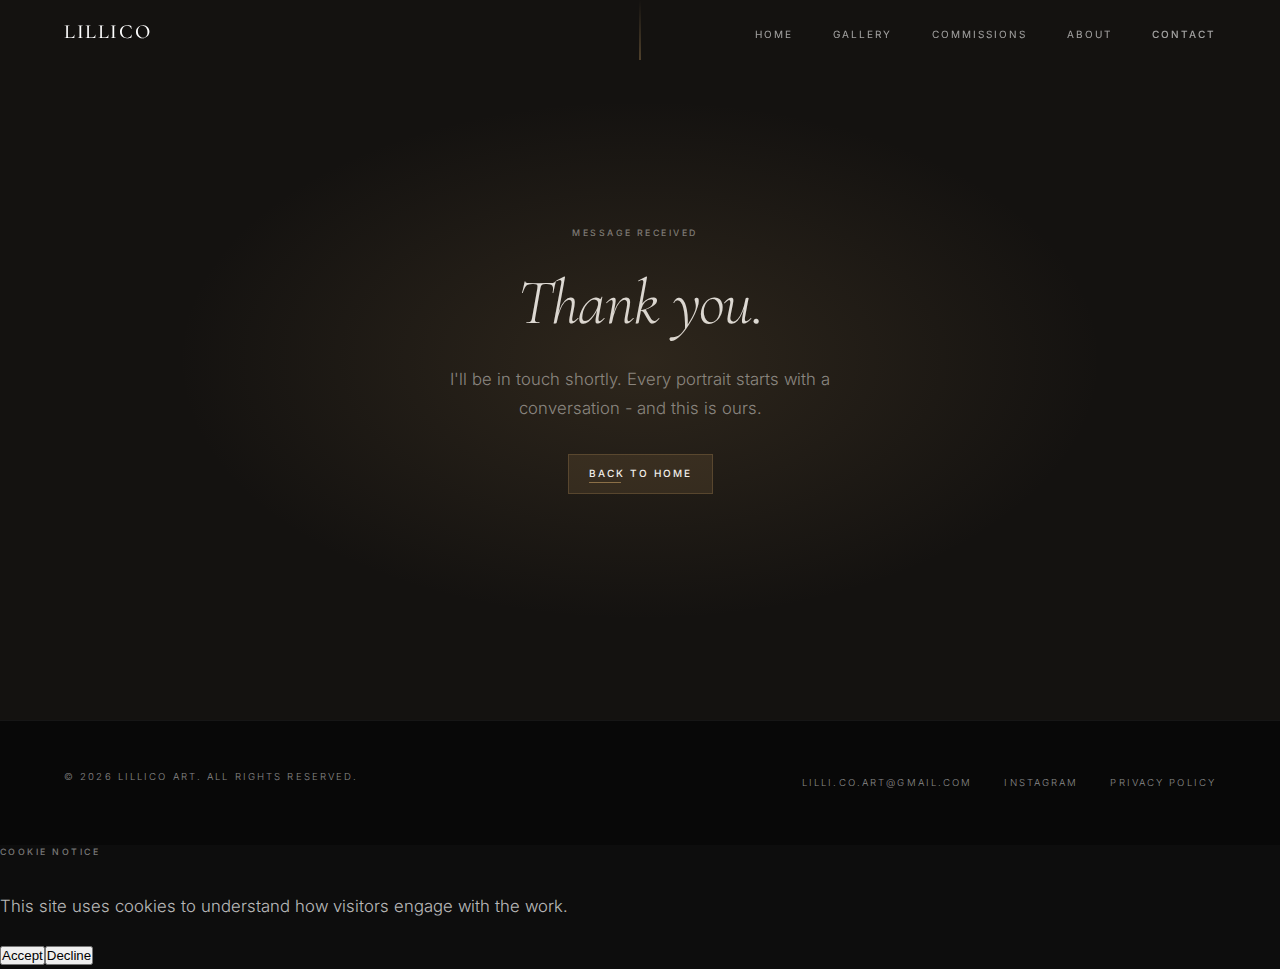
<file: thank-you.html>
<!DOCTYPE html>
<html lang="en">
<head>
  <meta charset="UTF-8">
  <meta name="viewport" content="width=device-width, initial-scale=1.0">
  <meta name="robots" content="noindex, follow">
  <link rel="canonical" href="https://www.lillicoart.com/thank-you.html">
  <meta name="description" content="Thank you for getting in touch with Lillico Art.">
  <title>Message Sent | Lillico Art</title>
  <link rel="preconnect" href="https://fonts.googleapis.com">
  <link rel="preconnect" href="https://fonts.gstatic.com" crossorigin>

  <!-- Google Fonts — async (non-render-blocking) -->
  <link rel="preload" href="https://fonts.googleapis.com/css2?family=Cormorant+Garamond:ital,wght@0,300;0,400;0,500;1,300;1,400;1,500&family=Inter:wght@300;400;500&display=swap" as="style" onload="this.onload=null;this.rel='stylesheet'">
  <noscript><link href="https://fonts.googleapis.com/css2?family=Cormorant+Garamond:ital,wght@0,300;0,400;0,500;1,300;1,400;1,500&family=Inter:wght@300;400;500&display=swap" rel="stylesheet"></noscript>
  <link rel="stylesheet" href="styles.css">
</head>
<body>
  <nav>
    <div class="nav-container">
      <a href="index.html" class="nav-brand">Lillico</a>
      <button class="nav-toggle" aria-label="Toggle navigation" aria-expanded="false">
        <span></span><span></span><span></span>
      </button>
      <ul class="nav-menu">
        <li><a href="index.html" class="nav-link">Home</a></li>
        <li><a href="gallery.html" class="nav-link">Gallery</a></li>
        <li><a href="commissions.html" class="nav-link">Commissions</a></li>
        <li><a href="about.html" class="nav-link">About</a></li>
        <li><a href="index.html#contact" class="nav-link nav-link-cta">Contact</a></li>
      </ul>
    </div>
  </nav>

  <section class="contact-minimal" style="min-height: 80vh; display: flex; align-items: center;">
    <div class="contact-minimal__inner" style="text-align: center;">
      <p class="label">Message Received</p>
      <h2>Thank you.</h2>
      <p style="max-width: 40ch; margin: 0 auto 2rem; color: var(--silver);">
        I'll be in touch shortly. Every portrait starts with a conversation - and this is ours.
      </p>
      <a href="index.html" class="btn-submit" style="display: inline-block; text-decoration: none;">Back to Home</a>
    </div>
  </section>

  <footer class="site-footer">
    <div class="footer-inner">
      <p class="footer-copy">&copy; 2026 Lillico Art. All rights reserved.</p>
      <div class="footer-links">
        <a href="mailto:lilli.co.art@gmail.com">lilli.co.art@gmail.com</a>
        <a href="https://www.instagram.com/lilli.coart/" target="_blank" rel="noopener noreferrer">Instagram</a>
        <a href="privacy.html">Privacy Policy</a>
      </div>
    </div>
  </footer>

  <script defer src="cookie-consent.js"></script>
  <script defer src="navigation.js"></script>
</body>
</html>
</file>
<file: styles.css>
/* ============================================
   LILLICO ART — Design System & Base Styles
   "A site that feels drawn, not built."
   Vanilla CSS · Lenis · GSAP · Mobile-first
   ============================================ */

/* --- CSS Custom Properties --- */
:root {
  /* Colour palette */
  --ink: #0d0d0d;
  --graphite: #4a4a4a;
  --slate: #6b6b6b;
  --silver: #8a8a8a;
  --paper: #f5f3f0;
  --canvas: #eae6e1;
  --umber: #8b6f47;
  --white: #ffffff;

  /* Fluid typography scale (clamp: mobile → desktop) */
  --text-xs: clamp(0.7rem, 0.65rem + 0.25vw, 0.8rem);
  --text-sm: clamp(0.8rem, 0.75rem + 0.25vw, 0.9rem);
  --text-base: clamp(0.95rem, 0.9rem + 0.25vw, 1.05rem);
  --text-md: clamp(1.1rem, 1rem + 0.5vw, 1.3rem);
  --text-lg: clamp(1.4rem, 1.2rem + 1vw, 1.8rem);
  --text-xl: clamp(1.8rem, 1.4rem + 2vw, 2.8rem);
  --text-2xl: clamp(2.4rem, 1.8rem + 3vw, 4rem);
  --text-3xl: clamp(3rem, 2rem + 4vw, 5.5rem);

  /* Warm shadow system */
  --shadow-sm: 0 1px 3px rgba(180, 140, 100, 0.08);
  --shadow-md: 0 4px 12px rgba(180, 140, 100, 0.1);
  --shadow-lg: 0 8px 30px rgba(180, 140, 100, 0.12);
  --shadow-xl: 0 16px 50px rgba(180, 140, 100, 0.15);

  /* Spacing */
  --space-xs: 0.5rem;
  --space-sm: 1rem;
  --space-md: 1.5rem;
  --space-lg: 2rem;
  --space-xl: 3rem;
  --space-2xl: 5rem;
  --space-3xl: 8rem;

  /* Layout */
  --max-width: 1200px;
  --max-width-narrow: 800px;

  /* Section padding */
  --section-padding-desktop: 6rem 5%;

  /* Transitions */
  --transition-fast: 150ms cubic-bezier(0.4, 0, 0.2, 1);
  --transition-base: 300ms cubic-bezier(0.4, 0, 0.2, 1);
  --transition-slow: 600ms cubic-bezier(0.4, 0, 0.2, 1);

  /* Easing */
  --ease-out-expo: cubic-bezier(0.16, 1, 0.3, 1);

  /* Letter spacing */
  --tracking-wide: 0.2em;
  --tracking-widest: 0.22em;

  /* Border */
  --border-hair: 1px solid rgba(74, 74, 74, 0.2);
  --border-umber: 1px solid rgba(139, 111, 71, 0.3);
}


/* --- Reset & Base --- */
*,
*::before,
*::after {
  box-sizing: border-box;
  margin: 0;
  padding: 0;
}

a, button, input, select, textarea {
  transition: color var(--transition-fast),
              background-color var(--transition-fast),
              border-color var(--transition-fast),
              opacity var(--transition-fast);
}

img {
  max-width: 100%;
  height: auto;
  display: block;
  image-rendering: -webkit-optimize-contrast;
}

html {
  -webkit-text-size-adjust: 100%;
  /* Lenis handles smooth scroll — remove native */
}


/* --- Typography --- */

h1, h2, h3, h4 {
  font-family: 'Cormorant Garamond', Georgia, serif;
  font-weight: 300;
  font-style: italic;
  line-height: 1.1;
  letter-spacing: -0.02em;
  color: rgba(255,255,255,0.92);
}

h5, h6 {
  font-family: 'Cormorant Garamond', Georgia, serif;
  font-weight: 500;
  line-height: 1.1;
  letter-spacing: -0.01em;
  color: rgba(255,255,255,0.92);
}

h1 { font-size: var(--text-3xl); }
h2 { font-size: clamp(2.5rem, 5vw, 4.5rem); line-height: 0.95; }
h3 { font-size: var(--text-xl); }
h4 { font-size: var(--text-lg); }
h5 { font-size: var(--text-md); }
h6 { font-size: var(--text-base); font-weight: 600; }

/* Section title — editorial scale */
.section-title {
  font-family: 'Cormorant Garamond', serif;
  font-size: clamp(2.8rem, 5.5vw, 5rem);
  font-weight: 300;
  font-style: italic;
  line-height: 0.95;
  letter-spacing: -0.025em;
  color: rgba(255,255,255,0.92);
}

.section-title em {
  font-style: normal; /* Upright within italic — visual tension */
  color: var(--umber);
}

/* Eyebrow / gallery label */
.label {
  font-family: 'Inter', sans-serif;
  font-size: 0.55rem;
  font-weight: 500;
  letter-spacing: 0.28em;
  text-transform: uppercase;
  color: rgba(255,255,255,0.45);
  margin-bottom: 2rem;
}

/* Body — dark is the default */
body {
  font-family: 'Inter', sans-serif;
  font-size: var(--text-base);
  font-weight: 300;
  line-height: 1.7;
  color: rgba(255,255,255,0.72);
  background-color: var(--ink);
  -webkit-font-smoothing: antialiased;
  -moz-osx-font-smoothing: grayscale;
  /* Start hidden — GSAP fades in. CSS animation failsafe ensures
     body becomes visible even if CDN scripts fail to load. */
  opacity: 0;
  animation: body-failsafe 0.4s ease 2s forwards;
}

/* Homepage — longer failsafe delay for opening sequence */
body.home {
  opacity: 0;
  animation: body-failsafe 0.4s ease 3.5s forwards;
}

/* Failsafe: if GSAP never fires, CSS reveals the page */
@keyframes body-failsafe {
  to { opacity: 1; }
}

/* --- Page-draw line — charcoal mark on load --- */
.page-draw {
  position: fixed;
  top: 0; left: 0;
  width: 100%;
  height: 1px;
  background: var(--umber);
  transform: scaleX(0);
  transform-origin: left;
  animation: drawLine 0.5s cubic-bezier(0.4, 0, 0.2, 1) 0s forwards,
             fadeOutLine 0.3s ease 0.6s forwards;
  z-index: 9999;
}

@keyframes drawLine {
  to { transform: scaleX(1); }
}

@keyframes fadeOutLine {
  to { opacity: 0; pointer-events: none; }
}

p {
  margin-bottom: 1.2em;
  max-width: 65ch;
}

p:last-child {
  margin-bottom: 0;
}

a {
  color: var(--umber);
  text-decoration: none;
}

a:hover {
  color: var(--white);
}

strong { font-weight: 500; }

small {
  font-size: var(--text-sm);
  color: var(--silver);
}

blockquote {
  border-left: 2px solid var(--umber);
  padding-left: var(--space-md);
  font-family: 'Cormorant Garamond', serif;
  font-size: var(--text-md);
  font-style: italic;
  color: var(--slate);
}

/* --- Light sections — earned contrast moments --- */
.section-light {
  background: var(--paper);
  color: var(--graphite);
}

.section-light h1,
.section-light h2,
.section-light h3,
.section-light h4 {
  color: var(--ink);
}

.section-light p {
  color: var(--graphite);
}

.section-light .label {
  color: var(--silver);
}

.section-light a { color: var(--umber); }
.section-light a:hover { color: var(--ink); }
.section-light .btn-primary { color: var(--ink); }

/* Canvas-toned light sections */
.section-canvas {
  background: var(--canvas);
  color: var(--graphite);
}

.section-canvas h1,
.section-canvas h2,
.section-canvas h3,
.section-canvas h4 {
  color: var(--ink);
}

.section-canvas p { color: var(--graphite); }
.section-canvas .label { color: var(--silver); }
.section-canvas a { color: var(--umber); }
.section-canvas a:hover { color: var(--ink); }
.section-canvas .btn-primary { color: var(--ink); }


/* --- Utility --- */
.sr-only {
  position: absolute;
  width: 1px;
  height: 1px;
  padding: 0;
  margin: -1px;
  overflow: hidden;
  clip: rect(0, 0, 0, 0);
  white-space: nowrap;
  border-width: 0;
}

.text-center { text-align: center; }
.text-upper {
  text-transform: uppercase;
  letter-spacing: 0.08em;
}


/* --- Section Layout --- */
.section {
  padding: var(--space-2xl) var(--space-md);
}

.section-inner {
  max-width: var(--max-width);
  margin: 0 auto;
}

.section-narrow {
  max-width: var(--max-width-narrow);
  margin: 0 auto;
}

@media (min-width: 768px) {
  .section {
    padding: var(--space-2xl) var(--space-xl);
  }
}

@media (min-width: 1024px) {
  .section {
    padding: var(--space-3xl) var(--space-xl);
  }
}


/* ============================================
   NAVIGATION
   ============================================ */

nav {
  position: fixed;
  top: 0;
  left: 0;
  right: 0;
  z-index: 1000;
  background: transparent;
  border-bottom: 1px solid transparent;
  transition: background var(--transition-base), border-color var(--transition-base);
}

nav.scrolled {
  background: rgba(13, 13, 13, 0.92);
  backdrop-filter: blur(12px);
  -webkit-backdrop-filter: blur(12px);
  border-bottom-color: rgba(255, 255, 255, 0.06);
}

body.page-interior nav {
  background: rgba(13, 13, 13, 0.92);
  backdrop-filter: blur(12px);
  -webkit-backdrop-filter: blur(12px);
  border-bottom-color: rgba(255, 255, 255, 0.06);
}

.nav-container {
  display: flex;
  align-items: center;
  justify-content: space-between;
  width: 100%;
  max-width: 100%;
  padding: 0 5%;
  height: 64px;
}

.nav-brand {
  flex-shrink: 0;
  font-family: 'Cormorant Garamond', 'Palatino Linotype', 'Book Antiqua', Palatino, serif;
  font-size: 1.25rem;
  font-weight: 500;
  letter-spacing: 0.08em;
  color: var(--white);
  text-decoration: none;
  text-transform: uppercase;
}

.nav-brand:hover {
  color: var(--umber);
}

.nav-logo {
  height: 62px;
  width: auto;
  display: block;
}

/* Hamburger toggle */
.nav-toggle {
  display: flex;
  flex-direction: column;
  gap: 5px;
  background: none;
  border: none;
  cursor: pointer;
  padding: 4px;
  z-index: 1001;
}

.nav-toggle span {
  display: block;
  width: 24px;
  height: 1px;
  background: var(--white);
  transition: transform var(--transition-base), opacity var(--transition-fast);
  transform-origin: center;
}

.nav-toggle[aria-expanded="true"] span:nth-child(1) {
  transform: translateY(6px) rotate(45deg);
}

.nav-toggle[aria-expanded="true"] span:nth-child(2) {
  opacity: 0;
}

.nav-toggle[aria-expanded="true"] span:nth-child(3) {
  transform: translateY(-6px) rotate(-45deg);
}

/* Nav links */
.nav-link {
  font-family: 'Inter', sans-serif;
  font-size: 0.625rem;
  font-weight: 400;
  letter-spacing: var(--tracking-wide);
  text-transform: uppercase;
  color: rgba(255, 255, 255, 0.6);
  text-decoration: none;
  transition: color var(--transition-fast);
  padding: 0.25em 0;
  position: relative;
}

.nav-link::after {
  content: '';
  position: absolute;
  bottom: -2px;
  left: 0;
  right: 0;
  height: 1px;
  background: var(--umber);
  transform: scaleX(0);
  transform-origin: left;
  transition: transform var(--transition-base);
}

.nav-link:hover { color: var(--white); }
.nav-link:hover::after { transform: scaleX(1); }

.nav-link.active {
  color: var(--white);
}

.nav-link.active::after {
  transform: scaleX(1);
}

.nav-link-cta {
  color: var(--umber);
  font-weight: 500;
}

.nav-link-cta:hover { color: #a8895c; }
.nav-link-cta.active { color: var(--umber); }

/* Nav menu — mobile: full-screen overlay */
.nav-menu {
  list-style: none;
  position: fixed;
  inset: 0;
  background: var(--ink);
  display: none;
  flex-direction: column;
  align-items: center;
  justify-content: center;
  gap: 2.5rem;
  z-index: 999;
  margin: 0;
  padding: 0;
}

.nav-menu.is-open { display: flex; }

.nav-menu .nav-link {
  font-size: 0.9rem;
  color: rgba(255, 255, 255, 0.7);
}

/* Desktop nav */
@media (min-width: 768px) {
  .nav-toggle { display: none; }

  .nav-menu {
    position: static;
    display: flex;
    flex-direction: row;
    background: transparent;
    gap: 2.5rem;
    inset: auto;
    z-index: auto;
  }

  .nav-menu .nav-link {
    font-size: 0.625rem;
    color: rgba(255, 255, 255, 0.6);
  }
}

body.page-interior { padding-top: 64px; }
body.nav-open { overflow: hidden; }


/* ============================================
   HERO — 100svh, art dominates
   ============================================ */

.hero {
  position: relative;
  height: 85svh;
  overflow: hidden;
  background: var(--ink);
}

.hero-image {
  position: absolute;
  inset: 0;
  width: 100%;
  height: 100%;
  object-fit: cover;
  object-position: center center;
}

/* Gradient overlay — real element for GSAP control */
.hero-gradient {
  position: absolute;
  inset: 0;
  background: linear-gradient(
    to top,
    rgba(13, 13, 13, 0.88) 0%,
    transparent 65%
  );
  z-index: 1;
}

.hero-content {
  position: absolute;
  bottom: 0;
  left: 0;
  right: 0;
  padding: 0 5% 5vh;
  z-index: 2;
}

.hero-eyebrow {
  font-family: 'Inter', sans-serif;
  font-size: 0.55rem;
  font-weight: 500;
  letter-spacing: 0.28em;
  text-transform: uppercase;
  color: rgba(255, 255, 255, 0.55);
  margin-bottom: 1rem;
}

.hero-title {
  font-family: 'Cormorant Garamond', serif;
  font-size: clamp(3rem, 8vw, 6.5rem);
  font-weight: 300;
  font-style: italic;
  color: var(--white);
  line-height: 1.0;
  margin-bottom: 1.5rem;
  max-width: 700px;
}

/* Hero CTA — text with extending line */
.hero-cta {
  display: inline-flex;
  align-items: center;
  gap: 0.75rem;
  font-family: 'Inter', sans-serif;
  font-size: 0.625rem;
  font-weight: 500;
  letter-spacing: var(--tracking-wide);
  text-transform: uppercase;
  color: var(--white);
  text-decoration: none;
}

.hero-cta::after {
  content: '';
  display: block;
  width: 48px;
  height: 1px;
  background: var(--umber);
  transition: width var(--transition-base);
}

.hero-cta:hover { color: var(--white); }
.hero-cta:hover::after { width: 72px; }

/* Nav links wrapper — for GSAP targeting */
.nav-links {
  display: contents;
}


/* ============================================
   COMPOSITION SPLIT — Horizontal tension
   ============================================ */

.composition-split {
  display: grid;
  grid-template-columns: 2fr 3fr;
  align-items: center;
  background: var(--ink);
  overflow: hidden;
  max-height: 85vh;
}

.composition-split__text {
  padding: 10vh 6vw 10vh 5%;
}

.composition-heading {
  font-family: 'Cormorant Garamond', serif;
  font-size: clamp(2.4rem, 4vw, 4.2rem);
  font-weight: 300;
  font-style: italic;
  color: var(--white);
  line-height: 1.05;
  letter-spacing: -0.02em;
  margin-bottom: 2rem;
}

.composition-heading em {
  font-style: normal;
  color: var(--umber);
}

/* Text CTA with extending line */
.text-cta {
  display: inline-flex;
  align-items: center;
  gap: 1rem;
  font-family: 'Inter', sans-serif;
  font-size: 0.625rem;
  font-weight: 500;
  letter-spacing: var(--tracking-wide);
  text-transform: uppercase;
  color: var(--white);
  text-decoration: none;
}

.text-cta__line {
  display: block;
  width: 48px;
  height: 1px;
  background: var(--umber);
  transition: width var(--transition-base);
}

.text-cta:hover { color: var(--white); }
.text-cta:hover .text-cta__line { width: 72px; }

.composition-split__image {
  position: relative;
  margin-right: -5vw;
  height: 100%;
  overflow: hidden;
}

.composition-split__image img {
  width: 100%;
  height: 100%;
  object-fit: contain;
  display: block;
  filter: grayscale(100%) contrast(1.08);
}


/* ============================================
   PORTRAIT STATEMENT — Full-width single piece
   ============================================ */

.portrait-statement {
  background: var(--ink);
  padding: 16vh 0;
  display: flex;
  flex-direction: column;
  align-items: center;
  position: relative;
}

.portrait-statement + .portrait-statement::before {
  content: '';
  position: absolute;
  top: 0;
  left: 50%;
  transform: translateX(-50%);
  width: 40px;
  height: 1px;
  background: var(--umber);
}

.portrait-statement__inner {
  width: min(55vw, 680px);
  overflow: hidden;
}

.portrait-statement__inner img {
  width: 100%;
  display: block;
  filter: grayscale(100%) contrast(1.08);
  box-shadow: 0 40px 120px rgba(0,0,0,0.5);
}

.portrait-statement__caption {
  width: min(55vw, 680px);
  margin-top: 1.5rem;
  display: flex;
  justify-content: space-between;
  align-items: baseline;
  border-top: 1px solid rgba(255,255,255,0.08);
  padding-top: 1rem;
}

.portrait-title {
  font-family: 'Cormorant Garamond', serif;
  font-size: 1rem;
  font-style: italic;
  font-weight: 400;
  color: rgba(255,255,255,0.85);
}


/* ============================================
   PORTRAIT PAIR — Two pieces side by side (desktop)
   ============================================ */

@media (min-width: 769px) {
  .portrait-pair {
    display: flex;
    background: var(--ink);
  }

  .portrait-pair .portrait-statement {
    flex: 1;
    padding: 10vh 5vw;
  }

  /* Suppress horizontal divider — replace with vertical rule */
  .portrait-pair .portrait-statement + .portrait-statement::before {
    display: none;
  }

  .portrait-pair .portrait-statement + .portrait-statement {
    border-left: 1px solid rgba(255,255,255,0.06);
  }

  .portrait-pair .portrait-statement__inner,
  .portrait-pair .portrait-statement__caption {
    width: 100%;
  }

  /* Force both images to the same square size — artworks are 60×60cm */
  .portrait-pair .portrait-statement__inner {
    aspect-ratio: 1;
  }

  .portrait-pair .portrait-statement__inner img {
    height: 100%;
    object-fit: cover;
    object-position: center;
  }
}


/* ============================================
   TEXT INTERRUPTION — The quiet room
   ============================================ */

.text-interruption {
  background: #141210;
  padding: 14vh 5%;
  position: relative;
}

.text-interruption::before {
  content: '';
  position: absolute;
  top: 0;
  left: 50%;
  transform: translateX(-50%);
  width: 1px;
  height: 60px;
  background: linear-gradient(to bottom, transparent, var(--umber));
}

.text-interruption__inner {
  max-width: 620px;
  margin: 0 auto;
  text-align: center;
}

.text-interruption .label {
  color: var(--umber);
  margin-bottom: var(--space-md);
}

.text-interruption h2 {
  color: var(--white);
  margin-bottom: var(--space-xl);
}

.text-interruption p {
  color: rgba(255,255,255,0.65);
  font-weight: 300;
  line-height: 1.95;
  max-width: 60ch;
  margin-left: auto;
  margin-right: auto;
}

.text-interruption p + p {
  margin-top: var(--space-lg);
}


/* ============================================
   PROCESS STEPS — Horizontal, not stacked
   ============================================ */

.process-section {
  background: var(--ink);
  padding: var(--space-3xl) 5%;
}

.process-steps {
  display: grid;
  grid-template-columns: repeat(4, 1fr);
  gap: 3rem;
  max-width: var(--max-width);
  margin: 0 auto;
}

.process-step {
  border-top: 1px solid rgba(255,255,255,0.08);
  padding-top: var(--space-lg);
}

.process-number {
  font-family: 'Cormorant Garamond', serif;
  font-size: clamp(3rem, 5vw, 5rem);
  font-weight: 300;
  font-style: italic;
  color: var(--umber);
  line-height: 1;
  margin-bottom: 1rem;
  display: block;
}

.process-step h3 {
  font-size: var(--text-base);
  font-weight: 400;
  font-style: italic;
  color: rgba(255,255,255,0.85);
  margin-bottom: var(--space-xs);
}

.process-step p {
  font-size: var(--text-sm);
  color: rgba(245, 245, 240, 0.7);
  font-weight: 300;
  line-height: 1.7;
  max-width: 30ch;
}


/* ============================================
   CONTACT — Minimal, full-width dark
   ============================================ */

.contact-minimal {
  background: #141210;
  padding: 14vh 5%;
  border-top: none;
  position: relative;
}

.contact-minimal::before {
  content: '';
  position: absolute;
  top: 0;
  left: 50%;
  transform: translateX(-50%);
  width: 1px;
  height: 60px;
  background: linear-gradient(to bottom, transparent, var(--umber));
}

.contact-minimal__inner {
  max-width: var(--max-width);
  margin: 0 auto;
  text-align: center;
}

.contact-minimal h2 {
  margin-bottom: var(--space-lg);
}

.contact-minimal .contact-email {
  font-family: 'Cormorant Garamond', serif;
  font-size: clamp(1.4rem, 2.5vw, 2rem);
  font-style: italic;
  color: var(--umber);
  text-decoration: none;
  display: inline-block;
  margin-bottom: var(--space-lg);
}

.contact-minimal .contact-email:hover {
  color: var(--white);
}


/* ============================================
   CONTACT FORM — Full page version
   ============================================ */

#contact h2 {
  margin-bottom: var(--space-sm);
}

.contact-intro {
  color: var(--silver);
  max-width: 50ch;
  margin-left: auto;
  margin-right: auto;
  margin-bottom: var(--space-2xl);
}

.contact-form {
  max-width: 600px;
  margin: 0 auto;
}

.form-group {
  margin-bottom: 2rem;
}

.form-group label {
  display: block;
  font-family: 'Inter', sans-serif;
  font-size: 0.6rem;
  font-weight: 500;
  letter-spacing: var(--tracking-widest);
  text-transform: uppercase;
  color: rgba(255,255,255,0.55);
  margin-bottom: 0.75rem;
}

.form-group input,
.form-group select,
.form-group textarea {
  width: 100%;
  background: transparent;
  border: none;
  border-bottom: 1px solid rgba(255, 255, 255, 0.25);
  border-radius: 0;
  padding: 0.5rem 0;
  font-family: 'Inter', sans-serif;
  font-size: var(--text-base);
  font-weight: 300;
  color: var(--white);
  transition: border-color var(--transition-fast);
  outline: none;
  -webkit-appearance: none;
}

.form-group input:focus,
.form-group select:focus,
.form-group textarea:focus {
  border-bottom-color: var(--umber);
}

.form-group textarea {
  min-height: 120px;
  resize: vertical;
}

.form-group input::placeholder,
.form-group textarea::placeholder {
  color: rgba(255,255,255,0.3);
  font-weight: 300;
}

.form-group select {
  cursor: pointer;
  background-image: url("data:image/svg+xml,%3Csvg xmlns='http://www.w3.org/2000/svg' width='12' height='8'%3E%3Cpath d='M1 1l5 5 5-5' stroke='%23ffffff' fill='none' stroke-width='1.5' opacity='0.4'/%3E%3C/svg%3E");
  background-repeat: no-repeat;
  background-position: right 0 center;
  padding-right: 1.5em;
}


/* ============================================
   BUTTONS & CTAs
   ============================================ */

.btn-primary {
  display: inline-flex;
  align-items: center;
  gap: 1rem;
  font-family: 'Inter', sans-serif;
  font-size: 0.625rem;
  font-weight: 500;
  letter-spacing: var(--tracking-wide);
  text-transform: uppercase;
  color: var(--white);
  text-decoration: none;
  background: none;
  border: none;
  cursor: pointer;
  padding: 0;
  transition: gap var(--transition-base);
}

.btn-primary::after {
  content: '';
  display: block;
  width: 48px;
  height: 1px;
  background: var(--umber);
  transition: width var(--transition-base);
}

.btn-primary:hover { gap: 1.25rem; }
.btn-primary:hover::after { width: 72px; }

.btn-primary--light { color: var(--white); }

.btn-outline {
  display: inline-block;
  font-family: 'Inter', sans-serif;
  font-size: 0.625rem;
  font-weight: 500;
  letter-spacing: var(--tracking-wide);
  text-transform: uppercase;
  color: var(--white);
  text-decoration: none;
  border: 1px solid rgba(255, 255, 255, 0.2);
  padding: 0.8em 1.8em;
  transition: border-color var(--transition-fast), color var(--transition-fast);
  border-radius: 0;
}

.btn-outline:hover {
  border-color: var(--umber);
  color: var(--umber);
}

.btn-submit {
  display: inline-flex;
  align-items: center;
  gap: 1rem;
  font-family: 'Inter', sans-serif;
  font-size: 0.625rem;
  font-weight: 500;
  letter-spacing: var(--tracking-wide);
  text-transform: uppercase;
  color: var(--white);
  background: rgba(139, 111, 71, 0.2);
  border: 1px solid rgba(139, 111, 71, 0.4);
  padding: 1em 2em;
  cursor: pointer;
  border-radius: 0;
  transition: gap var(--transition-base), background var(--transition-fast);
}

.btn-submit::after {
  content: '';
  display: block;
  width: 32px;
  height: 1px;
  background: var(--umber);
  transition: width var(--transition-base);
}

.btn-submit:hover::after { width: 56px; }


/* ============================================
   GALLERY — Immersive single-piece viewer
   ============================================ */

.gallery-immersive {
  position: relative;
  width: 100vw;
  height: 100svh;
  background: var(--ink);
  overflow: hidden;
}

.gallery-piece {
  position: absolute;
  inset: 0;
  display: flex;
  align-items: center;
  justify-content: center;
  opacity: 0;
  pointer-events: none;
}

.gallery-piece.active {
  opacity: 1;
  pointer-events: auto;
}

.gallery-piece img {
  max-width: min(75vw, 1000px);
  max-height: 80svh;
  width: auto;
  height: auto;
  object-fit: contain;
  filter: grayscale(100%) contrast(1.08);
  box-shadow: 0 40px 120px rgba(0,0,0,0.6);
}

/* Counter — bottom left */
.gallery-immersive__counter {
  position: absolute;
  bottom: 1.5rem;
  left: 5%;
  display: flex;
  align-items: center;
  gap: 0.75rem;
  font-family: 'Cormorant Garamond', serif;
  font-size: 1rem;
  font-style: italic;
  z-index: 10;
}

.gallery-current { color: var(--white); font-size: 1.4rem; }
.gallery-sep      { color: var(--umber); }
.gallery-total    { color: rgba(255,255,255,0.3); }

/* Title + meta — bottom centre */
.gallery-immersive__info {
  position: absolute;
  bottom: 1.5rem;
  left: 50%;
  transform: translateX(-50%);
  text-align: center;
  display: flex;
  flex-direction: column;
  gap: 0.5rem;
  white-space: nowrap;
  z-index: 10;
}

.gallery-piece-title {
  font-family: 'Cormorant Garamond', serif;
  font-size: 1rem;
  font-style: italic;
  font-weight: 400;
  color: var(--white);
}

/* Prev / Next — bottom right */
.gallery-immersive__nav {
  position: absolute;
  bottom: 1.5rem;
  right: 5%;
  display: flex;
  gap: 2rem;
  z-index: 10;
}

.gallery-prev, .gallery-next {
  background: none;
  border: none;
  color: rgba(255,255,255,0.35);
  font-family: 'Inter', sans-serif;
  font-size: 0.6rem;
  letter-spacing: 0.2em;
  text-transform: uppercase;
  cursor: pointer;
  transition: color 0.2s ease;
  padding: 0;
  min-height: 44px;
  display: flex;
  align-items: center;
}

.gallery-prev:hover, .gallery-next:hover { color: var(--white); }

/* Mode toggle — top right */
.gallery-mode-toggle {
  position: absolute;
  top: 5rem;
  right: 5%;
  display: flex;
  align-items: center;
  gap: 0.75rem;
  background: none;
  border: 1px solid rgba(255,255,255,0.15);
  color: rgba(255,255,255,0.45);
  font-family: 'Inter', sans-serif;
  font-size: 0.55rem;
  letter-spacing: 0.2em;
  text-transform: uppercase;
  padding: 0.6em 1.2em;
  cursor: pointer;
  transition: border-color 0.2s, color 0.2s;
  z-index: 10;
  min-height: 44px;
}

.gallery-mode-toggle:hover {
  border-color: rgba(255,255,255,0.4);
  color: var(--white);
}


/* ============================================
   GALLERY — Thumbnail filmstrip
   ============================================ */

.gallery-thumbstrip {
  position: absolute;
  bottom: 5.5rem;
  left: 50%;
  transform: translateX(-50%);
  display: flex;
  gap: 6px;
  padding: 6px 10px;
  background: rgba(13, 13, 13, 0.6);
  backdrop-filter: blur(8px);
  -webkit-backdrop-filter: blur(8px);
  border-radius: 4px;
  z-index: 10;
  max-width: 80vw;
  overflow-x: auto;
  scrollbar-width: none;
}

.gallery-thumbstrip::-webkit-scrollbar { display: none; }

.gallery-thumb {
  flex-shrink: 0;
  width: 48px;
  height: 48px;
  padding: 0;
  border: 2px solid transparent;
  border-radius: 2px;
  background: none;
  cursor: pointer;
  opacity: 0.4;
  transition: opacity 0.25s ease, border-color 0.25s ease;
  overflow: hidden;
}

.gallery-thumb:hover {
  opacity: 0.75;
}

.gallery-thumb.active {
  opacity: 1;
  border-color: var(--umber);
}

.gallery-thumb img {
  width: 100%;
  height: 100%;
  object-fit: cover;
  display: block;
  filter: grayscale(100%) contrast(1.08);
  pointer-events: none;
}


/* ============================================
   GALLERY — Grid view (Mode 2)
   ============================================ */

.gallery-grid-view {
  display: none;
  background: var(--ink);
  padding-top: 64px; /* Clear nav */
}

.gallery-grid-view.active {
  display: block;
}

.gallery-grid-header {
  padding: 2rem 5% 0;
  display: flex;
  justify-content: space-between;
  align-items: center;
}

.gallery-back-btn {
  background: none;
  border: 1px solid rgba(255,255,255,0.15);
  color: rgba(255,255,255,0.45);
  font-family: 'Inter', sans-serif;
  font-size: 0.55rem;
  letter-spacing: 0.2em;
  text-transform: uppercase;
  padding: 0.6em 1.2em;
  cursor: pointer;
  transition: border-color 0.2s, color 0.2s;
  min-height: 44px;
}

.gallery-back-btn:hover {
  border-color: rgba(255,255,255,0.4);
  color: var(--white);
}

/* Filter bar */
.gallery-filters {
  display: flex;
  gap: 2rem;
  padding: 2rem 5% 0;
  border-bottom: 1px solid rgba(255,255,255,0.06);
  overflow-x: auto;
  scrollbar-width: none;
  background: var(--ink);
}

.gallery-filters::-webkit-scrollbar { display: none; }

.filter-btn {
  font-family: 'Inter', sans-serif;
  font-size: 0.625rem;
  font-weight: 400;
  letter-spacing: var(--tracking-wide);
  text-transform: uppercase;
  color: var(--silver);
  background: none;
  border: none;
  border-bottom: 2px solid transparent;
  padding: 0 0 1rem;
  cursor: pointer;
  transition: color var(--transition-fast), border-color var(--transition-fast);
  white-space: nowrap;
}

.filter-btn:hover { color: rgba(255,255,255,0.7); }

.filter-btn.active {
  color: var(--white);
  border-bottom-color: var(--umber);
  font-weight: 500;
}

/* Gallery grid */
.gallery-grid {
  display: grid;
  grid-template-columns: repeat(3, 1fr);
  gap: 2px;
  background: #1A1A1A;
}

.gallery-item {
  position: relative;
  overflow: hidden;
  cursor: pointer;
  aspect-ratio: 1 / 1;
  transition: opacity 0.3s ease;
}

.gallery-item[data-orientation="portrait"] {
  aspect-ratio: 3 / 4;
}

.gallery-item[data-orientation="landscape"] {
  grid-column: span 2;
  aspect-ratio: 16 / 9;
}

.gallery-item img {
  width: 100%;
  height: 100%;
  object-fit: cover;
  display: block;
  transition: transform var(--transition-slow);
}

.gallery-item-overlay {
  position: absolute;
  inset: 0;
  display: flex;
  flex-direction: column;
  justify-content: flex-end;
  padding: 1.5rem;
  background: linear-gradient(
    to top,
    rgba(13, 13, 13, 0.75) 0%,
    transparent 50%
  );
  opacity: 0;
  transition: opacity var(--transition-base);
}

.gallery-item:hover .gallery-item-overlay { opacity: 1; }
.gallery-item:hover img { transform: scale(1.04); }

.gallery-item-title {
  font-family: 'Cormorant Garamond', serif;
  font-size: var(--text-lg);
  font-style: italic;
  color: var(--white);
  margin-bottom: 0.25rem;
}

.gallery-item-category {
  font-family: 'Inter', sans-serif;
  font-size: 0.6rem;
  letter-spacing: var(--tracking-widest);
  text-transform: uppercase;
  color: rgba(255, 255, 255, 0.6);
}


/* ============================================
   DARK SECTIONS
   ============================================ */

.section-dark {
  background: var(--ink);
  color: var(--white);
  padding: var(--section-padding-desktop);
}

.section-dark h2 { color: var(--white); }

.section-dark p {
  color: rgba(245, 245, 240, 0.7);
  font-weight: 300;
  line-height: 1.85;
  max-width: 52ch;
}

.divider {
  width: 40px;
  height: 1px;
  background: var(--umber);
  margin: 2rem 0;
}

.divider--center {
  margin-left: auto;
  margin-right: auto;
}


/* ============================================
   REVEAL ANIMATIONS (GSAP handles most — CSS fallback)
   ============================================ */

.reveal {
  opacity: 0;
  transform: translateY(20px);
  transition: opacity 0.8s var(--ease-out-expo),
              transform 0.8s var(--ease-out-expo);
}

.reveal.visible {
  opacity: 1;
  transform: none;
}

.reveal-delay-1 { transition-delay: 0.1s; }
.reveal-delay-2 { transition-delay: 0.2s; }
.reveal-delay-3 { transition-delay: 0.3s; }


/* ============================================
   COMMISSIONS PAGE
   ============================================ */

.commission-steps {
  display: grid;
  gap: var(--space-2xl);
  counter-reset: step;
}

.commission-step {
  counter-increment: step;
  position: relative;
  padding-left: 3.5rem;
}

.commission-step::before {
  content: counter(step, decimal-leading-zero);
  position: absolute;
  left: 0;
  top: 0;
  font-family: 'Cormorant Garamond', serif;
  font-size: var(--text-xl);
  font-weight: 300;
  font-style: italic;
  color: var(--umber);
  line-height: 1;
}

.commission-step h3 {
  font-size: var(--text-lg);
  margin-bottom: var(--space-xs);
}

.commission-step p {
  color: rgba(255,255,255,0.7);
}

.commission-gallery {
  display: grid;
  grid-template-columns: repeat(2, 1fr);
  gap: 2px;
}


/* ============================================
   GLASS MORPHISM — Homepage Content Panels
   Frosted glass cards against dark sections.
   ============================================ */

/* Ambient umber glow behind glass cards */
.text-interruption::after,
.contact-minimal::after {
  content: '';
  position: absolute;
  top: 50%;
  left: 50%;
  transform: translate(-50%, -50%);
  width: 85%;
  height: 85%;
  background: radial-gradient(ellipse at center, rgba(139, 111, 71, 0.22) 0%, transparent 60%);
  pointer-events: none;
  z-index: 0;
}

/* Artist bio — glass card */
.text-interruption__inner {
  position: relative;
  z-index: 1;
  padding: clamp(2.5rem, 5vw, 4rem) clamp(2rem, 6vw, 4.5rem);
  background: rgba(255, 255, 255, 0.06);
  backdrop-filter: blur(24px) saturate(1.6);
  -webkit-backdrop-filter: blur(24px) saturate(1.6);
  border-radius: 2px;
  box-shadow:
    inset 0 1px 0 rgba(255, 255, 255, 0.14),
    inset 0 -1px 0 rgba(139, 111, 71, 0.12),
    0 32px 100px rgba(0, 0, 0, 0.5),
    0 12px 32px rgba(0, 0, 0, 0.3);
}

/* Gradient border — directional light catching the glass edge */
.text-interruption__inner::before {
  content: '';
  position: absolute;
  inset: 0;
  border-radius: 2px;
  padding: 1px;
  background: linear-gradient(
    135deg,
    rgba(255, 255, 255, 0.2) 0%,
    rgba(139, 111, 71, 0.5) 22%,
    rgba(139, 111, 71, 0.1) 58%,
    rgba(255, 255, 255, 0.04) 100%
  );
  -webkit-mask: linear-gradient(#fff 0 0) content-box, linear-gradient(#fff 0 0);
  mask: linear-gradient(#fff 0 0) content-box, linear-gradient(#fff 0 0);
  -webkit-mask-composite: xor;
  mask-composite: exclude;
  pointer-events: none;
}

/* Desktop — paragraphs left, title right */
@media (min-width: 900px) {
  .text-interruption__inner {
    max-width: min(88%, 1000px);
    display: grid;
    grid-template-columns: 1.5fr 1fr;
    grid-template-areas:
      "p1 lbl"
      "p2 ttl";
    column-gap: 5rem;
    row-gap: var(--space-lg);
    text-align: left;
  }

  .text-interruption__inner > .label {
    grid-area: lbl;
    align-self: end;
    margin-bottom: var(--space-xs);
  }

  .text-interruption__inner > h2 {
    grid-area: ttl;
    align-self: start;
    margin-bottom: 0;
    text-align: left;
  }

  .text-interruption__inner > p:nth-child(3) {
    grid-area: p1;
    max-width: none;
    margin: 0;
  }

  .text-interruption__inner > p:nth-child(4) {
    grid-area: p2;
    max-width: none;
    margin: 0;
  }

  .text-interruption p {
    margin-left: 0;
    margin-right: 0;
  }
}

/* Contact form — glass card */
.contact-form {
  position: relative;
  padding: clamp(2rem, 4vw, 3rem) clamp(1.5rem, 4vw, 3rem);
  background: rgba(255, 255, 255, 0.05);
  backdrop-filter: blur(24px) saturate(1.6);
  -webkit-backdrop-filter: blur(24px) saturate(1.6);
  border-radius: 2px;
  box-shadow:
    inset 0 1px 0 rgba(255, 255, 255, 0.14),
    inset 0 -1px 0 rgba(139, 111, 71, 0.12),
    0 32px 100px rgba(0, 0, 0, 0.5),
    0 12px 32px rgba(0, 0, 0, 0.3);
}

/* Gradient border on contact form */
.contact-form::before {
  content: '';
  position: absolute;
  inset: 0;
  border-radius: 2px;
  padding: 1px;
  background: linear-gradient(
    135deg,
    rgba(255, 255, 255, 0.2) 0%,
    rgba(139, 111, 71, 0.5) 22%,
    rgba(139, 111, 71, 0.1) 58%,
    rgba(255, 255, 255, 0.04) 100%
  );
  -webkit-mask: linear-gradient(#fff 0 0) content-box, linear-gradient(#fff 0 0);
  mask: linear-gradient(#fff 0 0) content-box, linear-gradient(#fff 0 0);
  -webkit-mask-composite: xor;
  mask-composite: exclude;
  pointer-events: none;
}

/* Portrait captions — glass pill */
.portrait-statement__caption {
  background: rgba(255, 255, 255, 0.04);
  backdrop-filter: blur(14px);
  -webkit-backdrop-filter: blur(14px);
  border: 1px solid rgba(139, 111, 71, 0.2);
  border-top-color: rgba(255, 255, 255, 0.1);
  padding: 0.85rem 1.25rem;
  box-shadow: 0 12px 32px rgba(0, 0, 0, 0.3);
}

/* Composition text panel — warm gradient shimmer */
.composition-split__text {
  background: linear-gradient(155deg, rgba(139, 111, 71, 0.12) 0%, transparent 55%);
}


@media (max-width: 768px) {
  .commission-gallery {
    grid-template-columns: 1fr;
  }
}

.commission-gallery__item {
  overflow: hidden;
}

.commission-gallery__item img {
  width: 100%;
  height: 100%;
  object-fit: cover;
  display: block;
  filter: grayscale(100%) contrast(1.08);
}

.pricing-grid {
  display: grid;
  gap: var(--space-xl);
}

@media (min-width: 768px) {
  .pricing-grid {
    grid-template-columns: repeat(3, 1fr);
  }
}

.pricing-tier {
  border: 1px solid rgba(139, 111, 71, 0.25);
  padding: var(--space-lg);
  background: rgba(255,255,255,0.03);
}

.pricing-tier h3 {
  font-size: var(--text-lg);
  margin-bottom: var(--space-xs);
}

.pricing-price {
  font-family: 'Inter', sans-serif;
  font-size: 0.6rem;
  font-weight: 500;
  letter-spacing: var(--tracking-wide);
  text-transform: uppercase;
  color: var(--umber);
  margin-bottom: var(--space-md);
}

.pricing-tier p {
  color: rgba(255,255,255,0.7);
  font-size: var(--text-sm);
}


/* ============================================
   ABOUT PAGE
   ============================================ */

.about-hero {
  display: grid;
  gap: var(--space-2xl);
  align-items: start;
}

@media (min-width: 768px) {
  .about-hero {
    grid-template-columns: 1fr 1.5fr;
  }
}

.about-hero img {
  width: 100%;
}

/* About page quote — break the grid deliberately */
.about-quote {
  margin: 4rem -8%;
  padding: 3rem 8%;
  border-left: 1px solid var(--umber);
  font-family: 'Cormorant Garamond', serif;
  font-size: clamp(1.4rem, 2.5vw, 1.85rem);
  font-weight: 300;
  font-style: italic;
  color: rgba(255,255,255,0.85);
  line-height: 1.4;
}

.about-hero h1 {
  font-size: var(--text-2xl);
  margin-bottom: var(--space-md);
}

/* Process section — lifted background */
.section-process {
  background: #161616;
}

.process-cards {
  display: grid;
  grid-template-columns: repeat(3, 1fr);
  gap: var(--space-lg);
}

.process-card {
  background: rgba(255,255,255,0.03);
  border: 1px solid rgba(139, 111, 71, 0.2);
  padding: var(--space-xl) var(--space-lg);
}

.process-card h3 {
  font-size: var(--text-lg);
  margin-bottom: var(--space-sm);
}

.process-card p {
  font-size: var(--text-sm);
  color: rgba(255,255,255,0.7);
  line-height: 1.75;
}

@media (max-width: 768px) {
  .process-cards {
    grid-template-columns: 1fr;
  }
}

/* About snippet on homepage */
.about-snippet {
  display: grid;
  gap: var(--space-xl);
  align-items: center;
}

.about-snippet h2 { margin-bottom: var(--space-md); }

.about-snippet-image img {
  width: 100%;
  max-width: 400px;
}

@media (min-width: 768px) {
  .about-snippet {
    grid-template-columns: 1fr 1.2fr;
    gap: var(--space-2xl);
  }
}

/* Commission CTA */
.commission-cta h2 { margin-bottom: var(--space-md); }

.commission-cta-text {
  max-width: 55ch;
  margin-left: auto;
  margin-right: auto;
  color: rgba(255, 255, 255, 0.65);
  margin-bottom: var(--space-xl);
}


/* ============================================
   PRIVACY PAGE
   ============================================ */

.privacy-content h2 {
  font-size: var(--text-xl);
  margin-top: var(--space-2xl);
  margin-bottom: var(--space-md);
}

.privacy-content h2:first-child { margin-top: 0; }
.privacy-content p { margin-bottom: var(--space-sm); }

.privacy-content ul {
  list-style: none;
  padding-left: var(--space-md);
  margin-bottom: var(--space-md);
}

.privacy-content ul li {
  position: relative;
  padding-left: 1rem;
  margin-bottom: var(--space-xs);
  color: rgba(255,255,255,0.7);
}

.privacy-content ul li::before {
  content: '';
  position: absolute;
  left: 0;
  top: 0.7em;
  width: 4px;
  height: 1px;
  background: var(--umber);
}


/* ============================================
   FOOTER
   ============================================ */

.site-footer {
  background: #080808;
  padding: var(--space-xl) 5%;
  border-top: 1px solid rgba(255, 255, 255, 0.06);
}

.footer-inner {
  max-width: var(--max-width);
  margin: 0 auto;
  display: flex;
  flex-direction: column;
  align-items: center;
  gap: var(--space-sm);
  text-align: center;
}

.footer-copy {
  font-size: 0.6rem;
  letter-spacing: var(--tracking-widest);
  text-transform: uppercase;
  color: var(--silver);
}

.footer-links {
  display: flex;
  gap: var(--space-lg);
  flex-wrap: wrap;
  justify-content: center;
}

.footer-links a {
  font-size: 0.6rem;
  letter-spacing: var(--tracking-widest);
  text-transform: uppercase;
  color: var(--silver);
  text-decoration: none;
}

.footer-links a:hover { color: var(--umber); }

@media (min-width: 768px) {
  .footer-inner {
    flex-direction: row;
    justify-content: space-between;
  }
}


/* ============================================
   MOBILE RESPONSIVE
   ============================================ */

/* Tablet */
@media (max-width: 1024px) {
  .gallery-grid {
    grid-template-columns: repeat(2, 1fr);
  }

  .process-steps {
    grid-template-columns: repeat(2, 1fr);
    gap: 2rem;
  }
}

/* Mobile */
@media (max-width: 768px) {
  /* Kill all transitions for performance, re-enable selectively */
  * { transition: none !important; }
  nav { transition: background 0.3s ease !important; }
  .nav-toggle span { transition: transform 0.3s ease, opacity 0.15s ease !important; }
  .reveal { transition: opacity 0.5s ease !important; }
  .gallery-item-overlay { transition: opacity 0.25s ease !important; }

  nav,
  nav.scrolled,
  body.page-interior nav {
    backdrop-filter: none;
    -webkit-backdrop-filter: none;
    background: rgba(13, 13, 13, 0.95);
  }

  .nav-menu {
    display: none;
    position: fixed;
    inset: 0;
    background: var(--ink);
    flex-direction: column;
    align-items: center;
    justify-content: center;
    gap: 2.5rem;
    z-index: 999;
  }

  .nav-menu.is-open { display: flex; }

  .nav-menu .nav-link {
    font-size: 0.9rem;
    color: rgba(255, 255, 255, 0.7);
    min-height: 44px;
    display: flex;
    align-items: center;
  }

  .nav-toggle {
    display: flex;
    z-index: 1001;
    min-height: 44px;
    min-width: 44px;
    align-items: center;
    justify-content: center;
  }

  .hero { height: 50svh; }
  body.home .hero-image { object-position: left center; }
  .hero-title { font-size: clamp(2.8rem, 10vw, 4rem); }

  .reveal { transform: translateY(10px); }

  /* Composition split — stack on mobile */
  .composition-split {
    grid-template-columns: 1fr;
    max-height: none;
  }

  .composition-split__image {
    margin-right: 0;
    margin-left: -5%;
    margin-right: -5%;
    height: auto;
    overflow: hidden;
  }

  .composition-split__image img {
    width: 100%;
    height: auto;
    object-fit: contain;
    max-height: 80vh;
  }

  /* Portrait statement — wider on mobile */
  .portrait-statement__inner,
  .portrait-statement__caption {
    width: 90vw;
  }

  /* Text interruption */
  .text-interruption {
    padding: 10vh 5%;
  }

  .text-interruption::before,
  .contact-minimal::before {
    height: 40px;
  }

  .portrait-statement {
    padding: 10vh 0;
  }

  /* Process — stack on mobile */
  .process-steps {
    grid-template-columns: 1fr 1fr;
    gap: var(--space-xl);
  }

  /* Gallery immersive — mobile adjustments */
  .gallery-piece img {
    max-width: 90vw;
    max-height: 75svh;
  }

  .gallery-immersive__counter {
    top: 5rem;
    bottom: auto;
    left: 5%;
  }

  .gallery-immersive__info {
    top: auto;
    bottom: 8rem;
    left: 5%;
    right: 5%;
    transform: none;
    text-align: center;
    max-width: none;
    white-space: normal;
  }

  .gallery-immersive__nav {
    bottom: 2rem;
    left: 50%;
    right: auto;
    transform: translateX(-50%);
  }

  /* Filmstrip — smaller on mobile, above nav buttons */
  .gallery-thumbstrip {
    bottom: 5rem;
    max-width: 90vw;
    gap: 4px;
    padding: 4px 8px;
  }

  .gallery-thumb {
    width: 36px;
    height: 36px;
  }

  /* Gallery grid — one column */
  .gallery-grid {
    grid-template-columns: 1fr;
    gap: 2px;
  }

  .gallery-item,
  .gallery-item[data-orientation="portrait"],
  .gallery-item[data-orientation="landscape"] {
    grid-column: span 1;
    aspect-ratio: auto;
  }

  /* Touch targets */
  .filter-btn {
    min-height: 44px;
    display: flex;
    align-items: center;
  }

  .btn-submit,
  .form-group input,
  .form-group select,
  .form-group textarea {
    min-height: 44px;
  }

  /* Glass — remove backdrop-filter on mobile for performance */
  .text-interruption__inner,
  .contact-form,
  .portrait-statement__caption {
    backdrop-filter: none;
    -webkit-backdrop-filter: none;
  }
}
</file>
